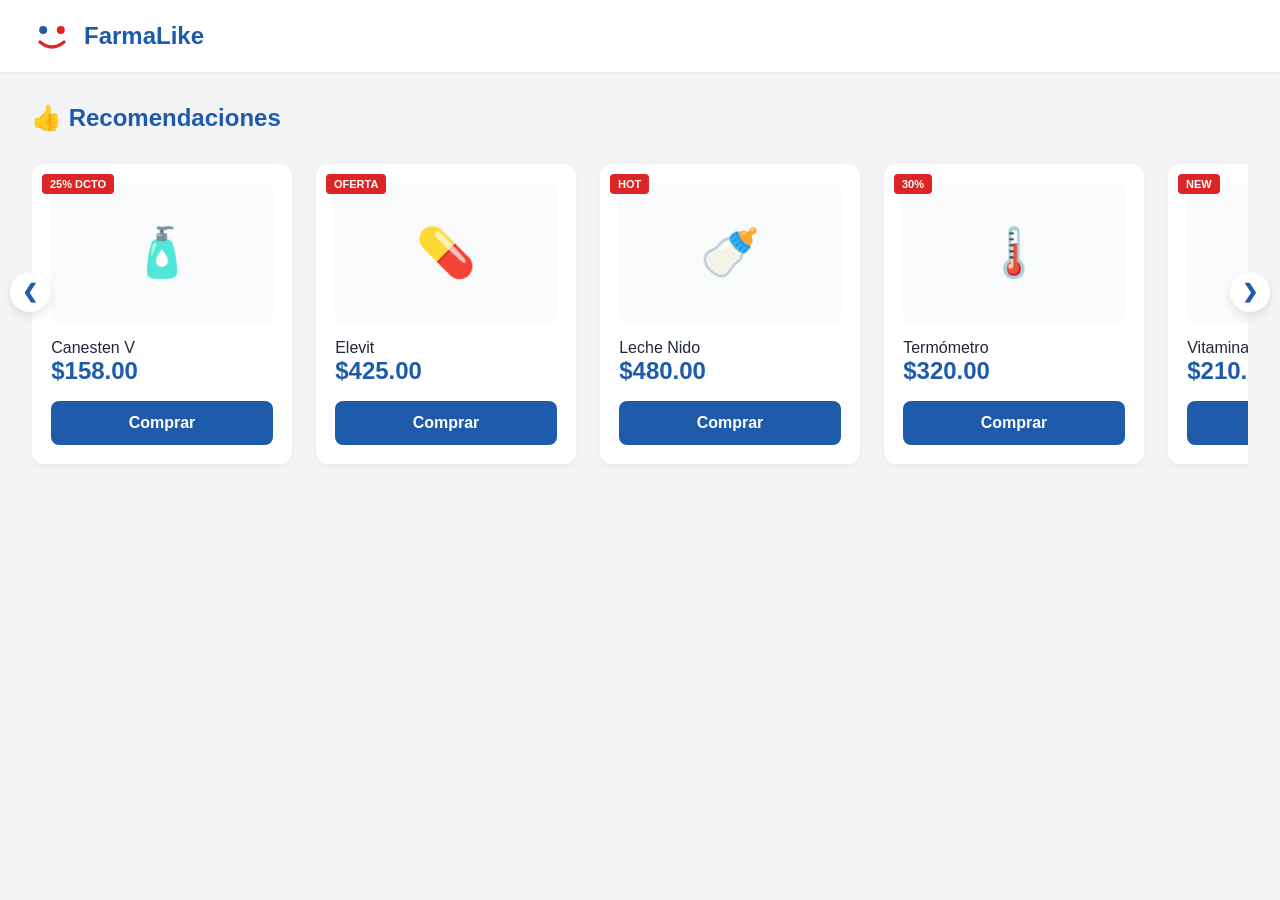
<file: preview.html>
<!DOCTYPE html>
<html lang="es">
<head>
    <meta charset="UTF-8">
    <meta name="viewport" content="width=device-width, initial-scale=1.0">
    <title>FarmaLike Preview</title>
    <style>
        :root {
          --primary: #1e5baa;
          --accent: #dc2626;
          --bg: #f3f4f6;
          --text-main: #1f2937;
          --white: #ffffff;
          --transition: all 0.3s ease;
        }
        * { box-sizing: border-box; margin: 0; padding: 0; font-family: 'Inter', sans-serif; }
        body { background-color: var(--bg); color: var(--text-main); }
        header { background: var(--white); padding: 1rem 2rem; box-shadow: 0 1px 2px rgba(0,0,0,0.05); }
        .logo { display: flex; align-items: center; gap: 12px; font-size: 1.5rem; font-weight: 800; color: var(--primary); }
        
        .carousel-container { position: relative; padding: 2rem; }
        .carousel-track {
            display: flex; gap: 1.5rem; overflow-x: auto; scroll-behavior: smooth;
            scrollbar-width: none; padding: 1rem 0;
        }
        .carousel-btn {
            position: absolute; top: 50%; transform: translateY(-50%);
            width: 40px; height: 40px; border-radius: 50%; border: none;
            background: white; box-shadow: 0 4px 10px rgba(0,0,0,0.1);
            cursor: pointer; z-index: 10; font-weight: bold; font-size: 1.2rem;
            display: flex; align-items: center; justify-content: center; color: var(--primary);
        }
        .prev { left: 10px; }
        .next { right: 10px; }
        .product-card {
            min-width: 260px; background: white; border-radius: 12px; padding: 1.2rem;
            position: relative; box-shadow: 0 2px 5px rgba(0,0,0,0.05); transition: var(--transition);
        }
        .product-card:hover { transform: translateY(-8px); box-shadow: 0 10px 20px rgba(0,0,0,0.1); border: 1px solid var(--primary); }
        .promo { position: absolute; top: 10px; left: 10px; background: var(--accent); color: white; padding: 4px 8px; border-radius: 4px; font-size: 11px; font-weight: bold; }
        .img { height: 140px; background: #f9fafb; border-radius: 8px; display: flex; align-items: center; justify-content: center; font-size: 3rem; margin-bottom: 1rem;}
        .price { font-size: 1.5rem; font-weight: 800; color: var(--primary); }
        .btn-wa { display: block; width: 100%; padding: 0.8rem; background: var(--primary); color: white; text-align: center; text-decoration: none; border-radius: 8px; font-weight: bold; margin-top: 1rem; }
    </style>
</head>
<body>
    <header>
        <div class="logo">
            <svg width="40" height="40" viewBox="0 0 100 100"><circle cx="28" cy="35" r="10" fill="#1e5baa"/><circle cx="72" cy="35" r="10" fill="#dc2626"/><path d="M20 65 Q 50 90, 80 65" stroke="#dc2626" stroke-width="8" stroke-linecap="round" fill="none"/></svg>
            <span>FarmaLike</span>
        </div>
    </header>
    <div class="carousel-container">
        <h2 style="margin-bottom: 1rem; color: var(--primary);">👍 Recomendaciones</h2>
        <button class="carousel-btn prev" id="prev">❮</button>
        <div class="carousel-track" id="track">
            <div class="product-card"><div class="promo">25% DCTO</div><div class="img">🧴</div><div class="name">Canesten V</div><div class="price">$158.00</div><a href="#" class="btn-wa">Comprar</a></div>
            <div class="product-card"><div class="promo">OFERTA</div><div class="img">💊</div><div class="name">Elevit</div><div class="price">$425.00</div><a href="#" class="btn-wa">Comprar</a></div>
            <div class="product-card"><div class="promo">HOT</div><div class="img">🍼</div><div class="name">Leche Nido</div><div class="price">$480.00</div><a href="#" class="btn-wa">Comprar</a></div>
            <div class="product-card"><div class="promo">30%</div><div class="img">🌡️</div><div class="name">Termómetro</div><div class="price">$320.00</div><a href="#" class="btn-wa">Comprar</a></div>
            <div class="product-card"><div class="promo">NEW</div><div class="img">🧪</div><div class="name">Vitamina C</div><div class="price">$210.00</div><a href="#" class="btn-wa">Comprar</a></div>
        </div>
        <button class="carousel-btn next" id="next">❯</button>
    </div>
    <script>
        const track = document.getElementById('track');
        document.getElementById('next').onclick = () => track.scrollLeft += 300;
        document.getElementById('prev').onclick = () => track.scrollLeft -= 300;
    </script>
</body>
</html>
</file>
